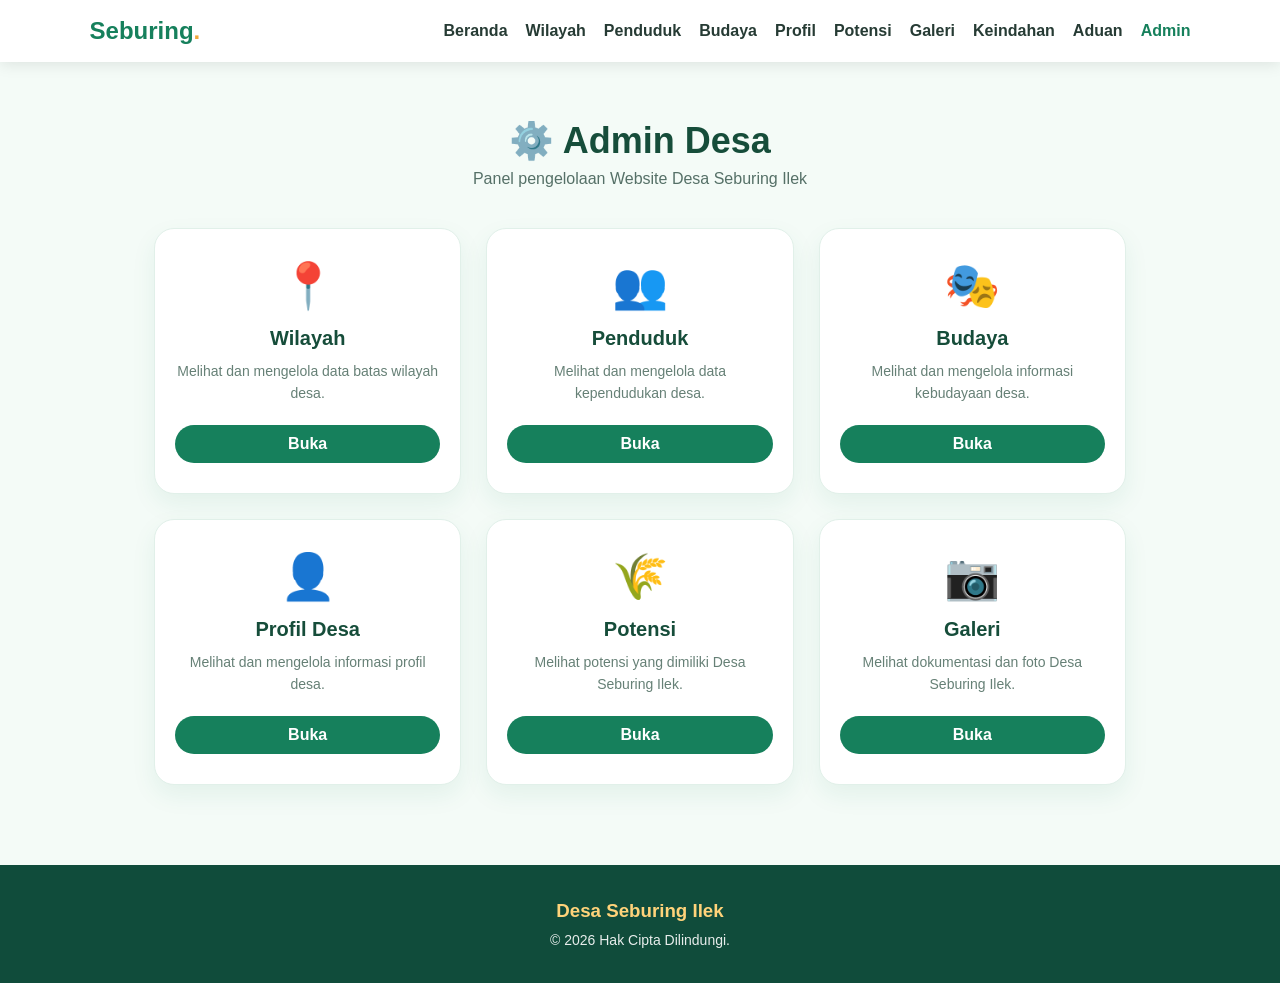
<file: admin.html>
<!DOCTYPE html>
<html lang="id">
<head>
    <meta charset="UTF-8">
    <meta name="viewport" content="width=device-width, initial-scale=1.0">
    <title>Admin | Desa Seburing Ilek</title>
    <link rel="stylesheet" href="style.css">
</head>
<body>

    <!-- NAVBAR -->
    <nav>
        <div class="logo">Seburing<span>.</span></div>
        <ul>
            <li><a href="index.html">Beranda</a></li>
            <li><a href="#">Wilayah</a></li>
            <li><a href="#">Penduduk</a></li>
            <li><a href="#">Budaya</a></li>
            <li><a href="#">Profil</a></li>
            <li><a href="#">Potensi</a></li>
            <li><a href="#">Galeri</a></li>
            <li><a href="#">Keindahan</a></li>
            <li><a href="aduan.html">Aduan</a></li>
            <li><a href="admin.html" class="active">Admin</a></li>
        </ul>
    </nav>

    <!-- KONTEN ADMIN -->
    <div class="admin-container">
        <div class="admin-header">
            <h1>⚙️ Admin Desa</h1>
            <p>Panel pengelolaan Website Desa Seburing Ilek</p>
        </div>

        <div class="admin-grid">
            <div class="admin-card">
                <div class="icon">📍</div>
                <h3>Wilayah</h3>
                <p>Melihat dan mengelola data batas wilayah desa.</p>
                <a href="#" class="btn-admin">Buka</a>
            </div>

            <div class="admin-card">
                <div class="icon">👥</div>
                <h3>Penduduk</h3>
                <p>Melihat dan mengelola data kependudukan desa.</p>
                <a href="#" class="btn-admin">Buka</a>
            </div>

            <div class="admin-card">
                <div class="icon">🎭</div>
                <h3>Budaya</h3>
                <p>Melihat dan mengelola informasi kebudayaan desa.</p>
                <a href="#" class="btn-admin">Buka</a>
            </div>

            <div class="admin-card">
                <div class="icon">👤</div>
                <h3>Profil Desa</h3>
                <p>Melihat dan mengelola informasi profil desa.</p>
                <a href="#" class="btn-admin">Buka</a>
            </div>

            <div class="admin-card">
                <div class="icon">🌾</div>
                <h3>Potensi</h3>
                <p>Melihat potensi yang dimiliki Desa Seburing Ilek.</p>
                <a href="#" class="btn-admin">Buka</a>
            </div>

            <div class="admin-card">
                <div class="icon">📷</div>
                <h3>Galeri</h3>
                <p>Melihat dokumentasi dan foto Desa Seburing Ilek.</p>
                <a href="#" class="btn-admin">Buka</a>
            </div>
        </div>
    </div>

    <!-- FOOTER -->
    <footer>
        <h3>Desa Seburing Ilek</h3>
        <p>&copy; 2026 Hak Cipta Dilindungi.</p>
    </footer>

</body>
</html>
</file>
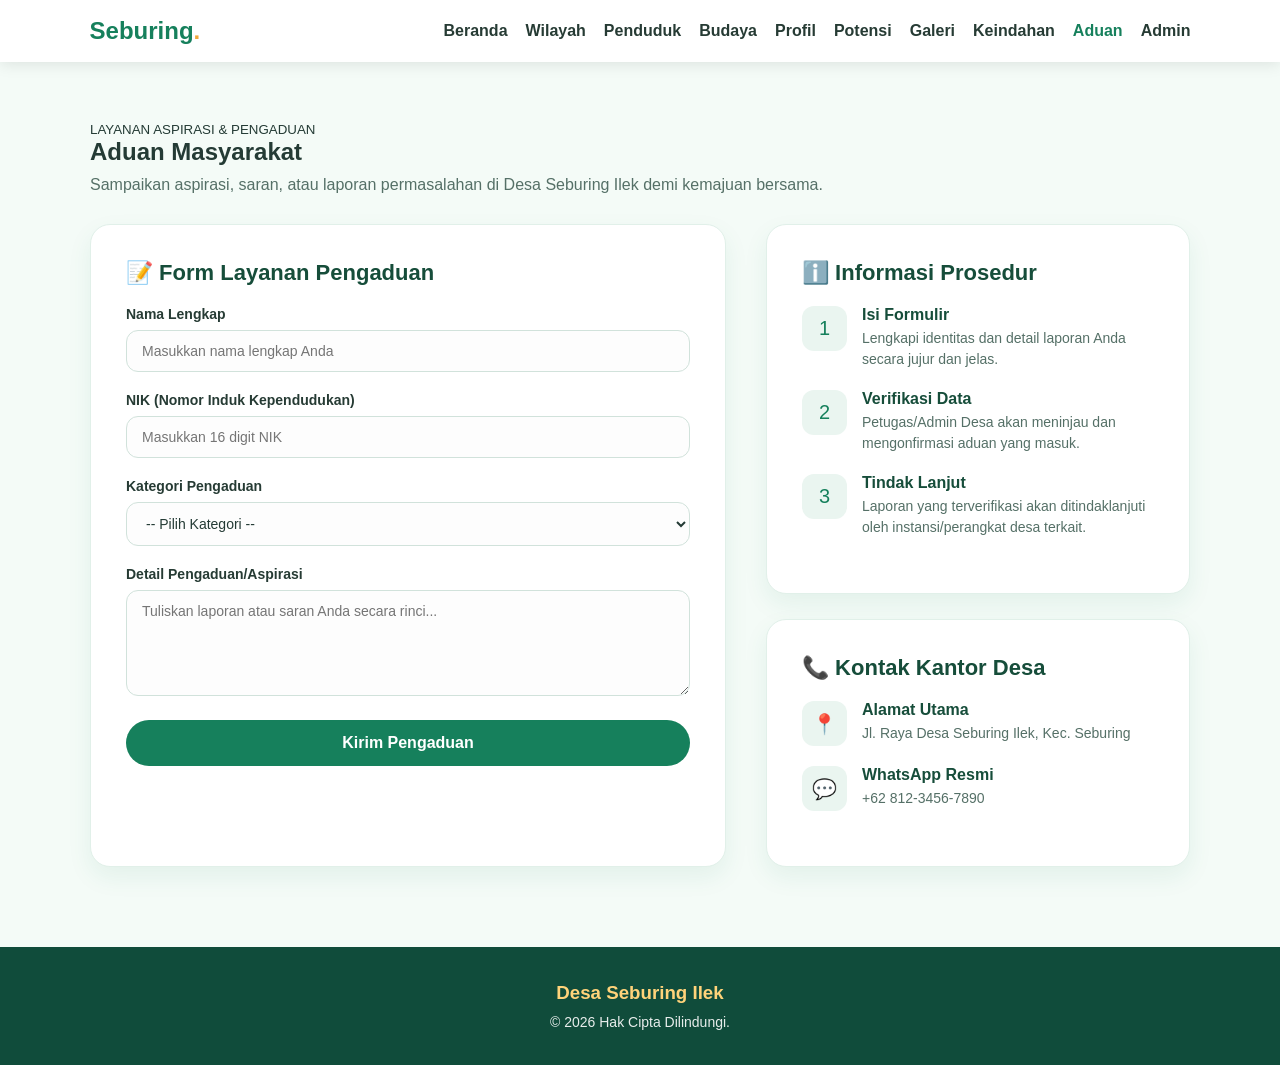
<file: aduan.html>
<!DOCTYPE html>
<html lang="id">
<head>
    <meta charset="UTF-8">
    <meta name="viewport" content="width=device-width, initial-scale=1.0">
    <title>Layanan Aduan | Desa Seburing Ilek</title>
    <link rel="stylesheet" href="style.css">
</head>
<body>

    <!-- NAVBAR -->
    <nav>
        <div class="logo">Seburing<span>.</span></div>
        <ul>
            <li><a href="index.html">Beranda</a></li>
            <li><a href="#">Wilayah</a></li>
            <li><a href="#">Penduduk</a></li>
            <li><a href="#">Budaya</a></li>
            <li><a href="#">Profil</a></li>
            <li><a href="#">Potensi</a></li>
            <li><a href="#">Galeri</a></li>
            <li><a href="#">Keindahan</a></li>
            <li><a href="aduan.html" class="active">Aduan</a></li>
            <li><a href="admin.html">Admin</a></li>
        </ul>
    </nav>

    <!-- SECTION ADUAN -->
    <section class="aduan-section">
        <div class="title">
            <small>LAYANAN ASPIRASI & PENGADUAN</small>
            <h2>Aduan Masyarakat</h2>
            <p style="color: #557067; margin-top: 10px;">Sampaikan aspirasi, saran, atau laporan permasalahan di Desa Seburing Ilek demi kemajuan bersama.</p>
        </div>

        <div class="aduan-grid">
            <!-- Form Pengaduan -->
            <div class="aduan-card">
                <h3>📝 Form Layanan Pengaduan</h3>
                <form action="#" method="POST">
                    <div class="form-group">
                        <label for="nama">Nama Lengkap</label>
                        <input type="text" id="nama" placeholder="Masukkan nama lengkap Anda" required>
                    </div>

                    <div class="form-group">
                        <label for="nik">NIK (Nomor Induk Kependudukan)</label>
                        <input type="text" id="nik" placeholder="Masukkan 16 digit NIK" required>
                    </div>

                    <div class="form-group">
                        <label for="kategori">Kategori Pengaduan</label>
                        <select id="kategori" required>
                            <option value="" disabled selected>-- Pilih Kategori --</option>
                            <option value="Infrastruktur">Infrastruktur & Jalan</option>
                            <option value="Pelayanan">Pelayanan Publik/Desa</option>
                            <option value="Keamanan">Keamanan & Ketertiban</option>
                            <option value="Kebersihan">Kebersihan & Lingkungan</option>
                            <option value="Lainnya">Lain-lain</option>
                        </select>
                    </div>

                    <div class="form-group">
                        <label for="pesan">Detail Pengaduan/Aspirasi</label>
                        <textarea id="pesan" rows="5" placeholder="Tuliskan laporan atau saran Anda secara rinci..." required></textarea>
                    </div>

                    <button type="submit" class="btn-submit">Kirim Pengaduan</button>
                </form>
            </div>

            <!-- Informasi Kontak & Prosedur -->
            <div>
                <div class="aduan-card" style="margin-bottom: 25px;">
                    <h3>ℹ️ Informasi Prosedur</h3>
                    
                    <div class="info-item">
                        <div class="icon-box">1</div>
                        <div>
                            <h4>Isi Formulir</h4>
                            <p>Lengkapi identitas dan detail laporan Anda secara jujur dan jelas.</p>
                        </div>
                    </div>

                    <div class="info-item">
                        <div class="icon-box">2</div>
                        <div>
                            <h4>Verifikasi Data</h4>
                            <p>Petugas/Admin Desa akan meninjau dan mengonfirmasi aduan yang masuk.</p>
                        </div>
                    </div>

                    <div class="info-item">
                        <div class="icon-box">3</div>
                        <div>
                            <h4>Tindak Lanjut</h4>
                            <p>Laporan yang terverifikasi akan ditindaklanjuti oleh instansi/perangkat desa terkait.</p>
                        </div>
                    </div>
                </div>

                <!-- Kontak Kantor Desa -->
                <div class="aduan-card">
                    <h3>📞 Kontak Kantor Desa</h3>
                    
                    <div class="info-item">
                        <div class="icon-box">📍</div>
                        <div>
                            <h4>Alamat Utama</h4>
                            <p>Jl. Raya Desa Seburing Ilek, Kec. Seburing</p>
                        </div>
                    </div>

                    <div class="info-item">
                        <div class="icon-box">💬</div>
                        <div>
                            <h4>WhatsApp Resmi</h4>
                            <p>+62 812-3456-7890</p>
                        </div>
                    </div>
                </div>
            </div>
        </div>
    </section>

    <!-- FOOTER -->
    <footer>
        <h3>Desa Seburing Ilek</h3>
        <p>&copy; 2026 Hak Cipta Dilindungi.</p>
    </footer>

</body>
</html>
</file>
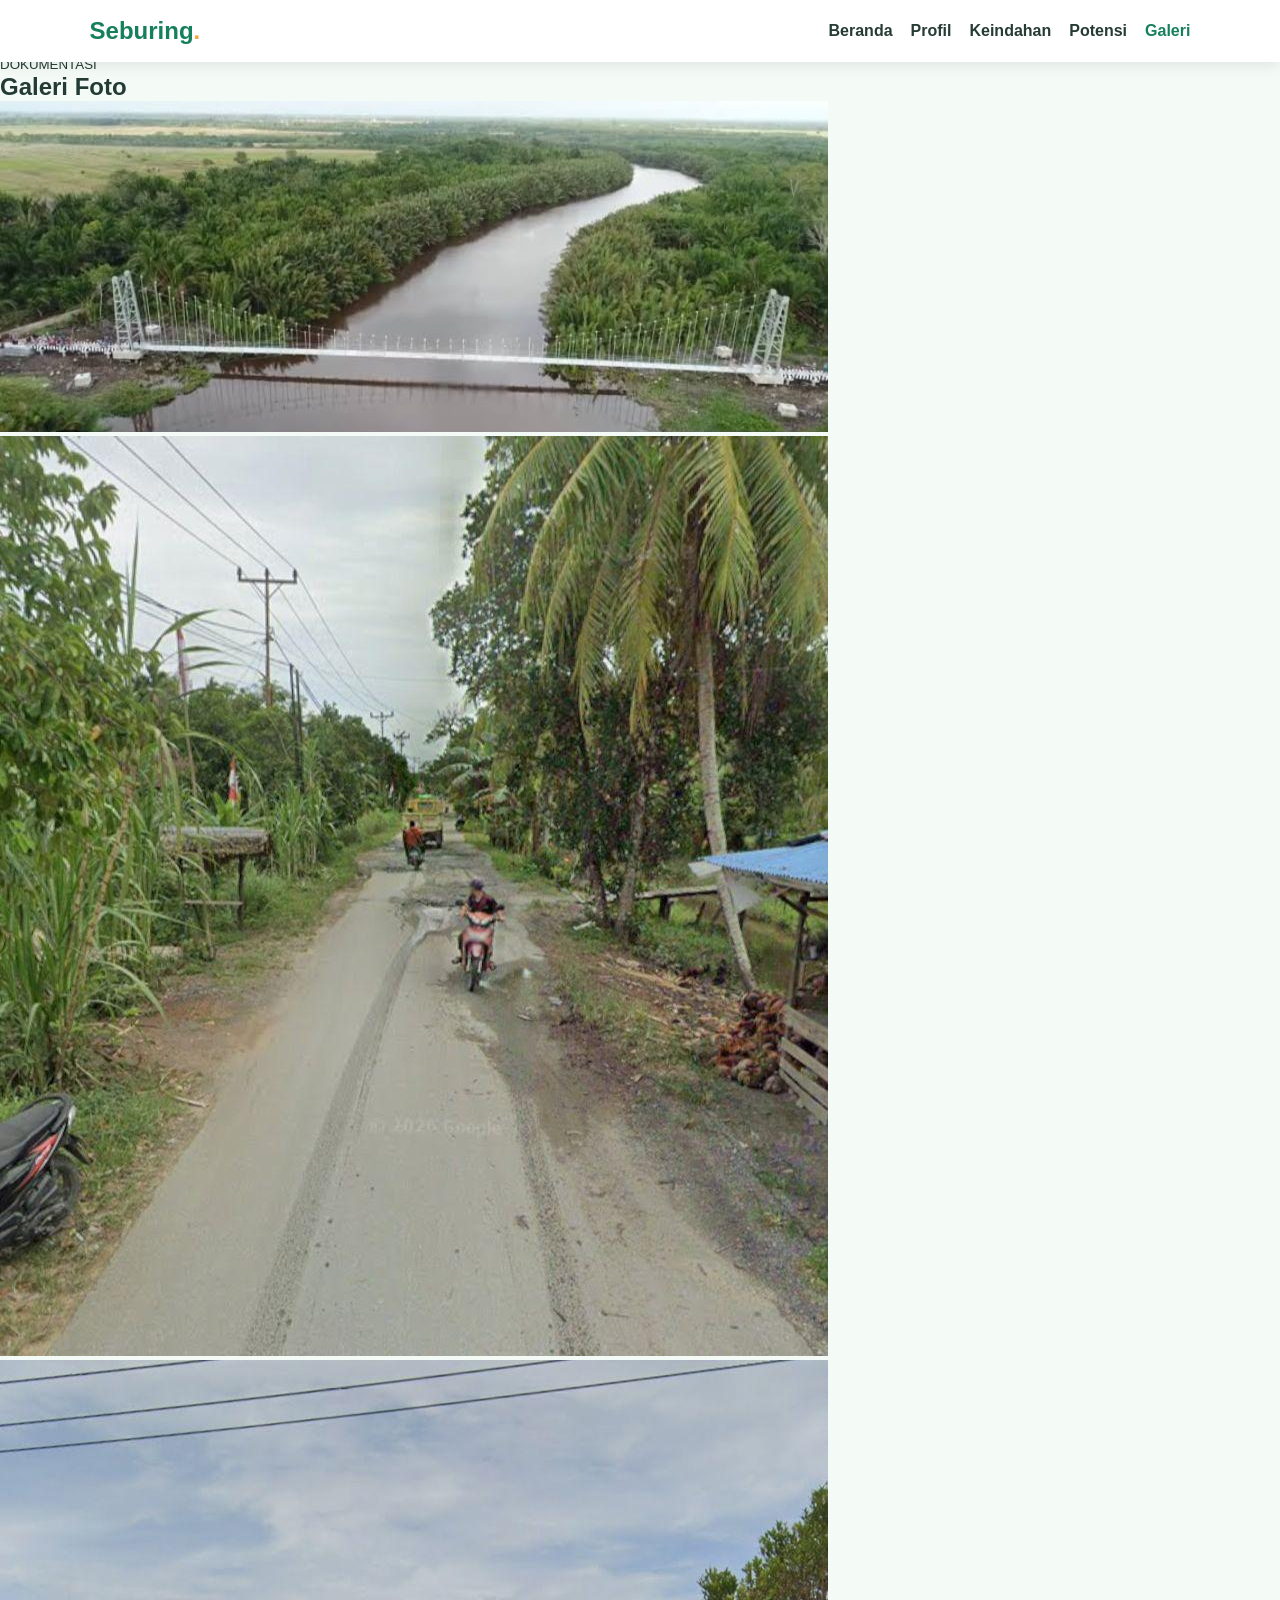
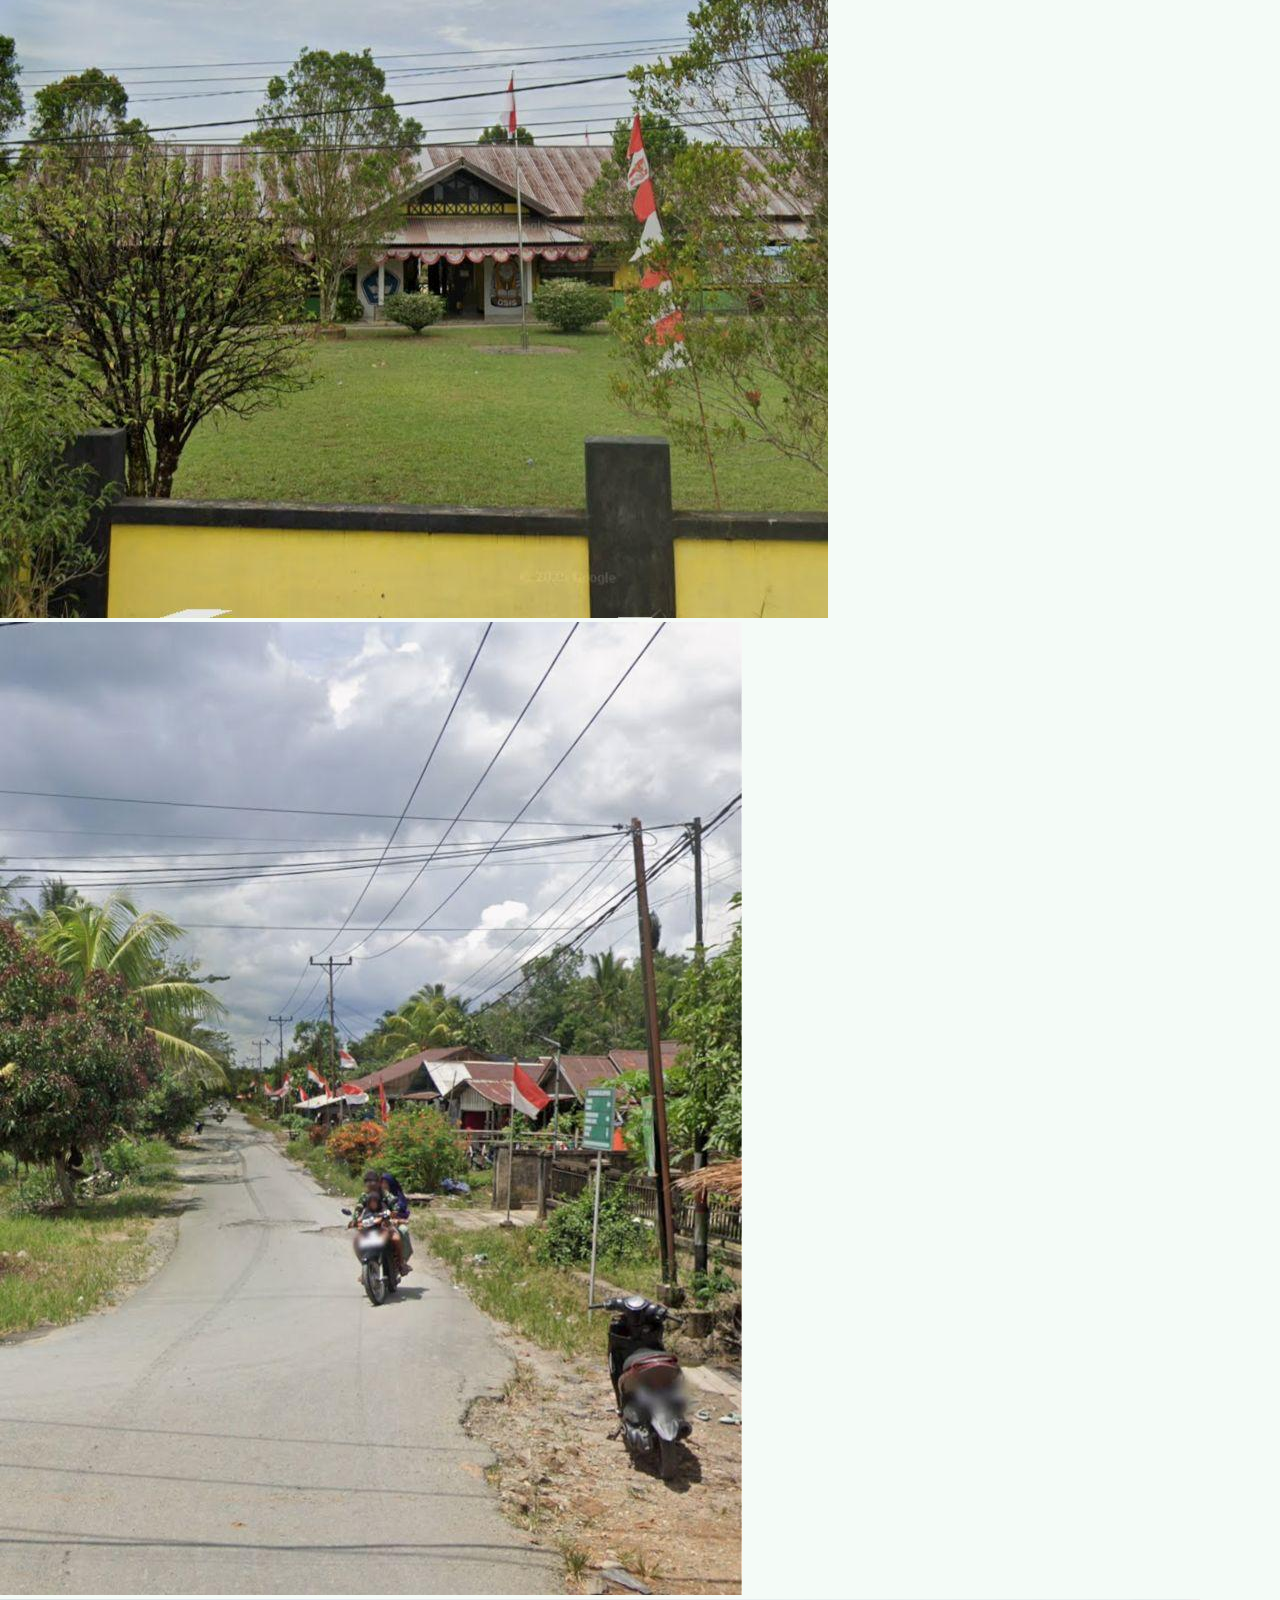
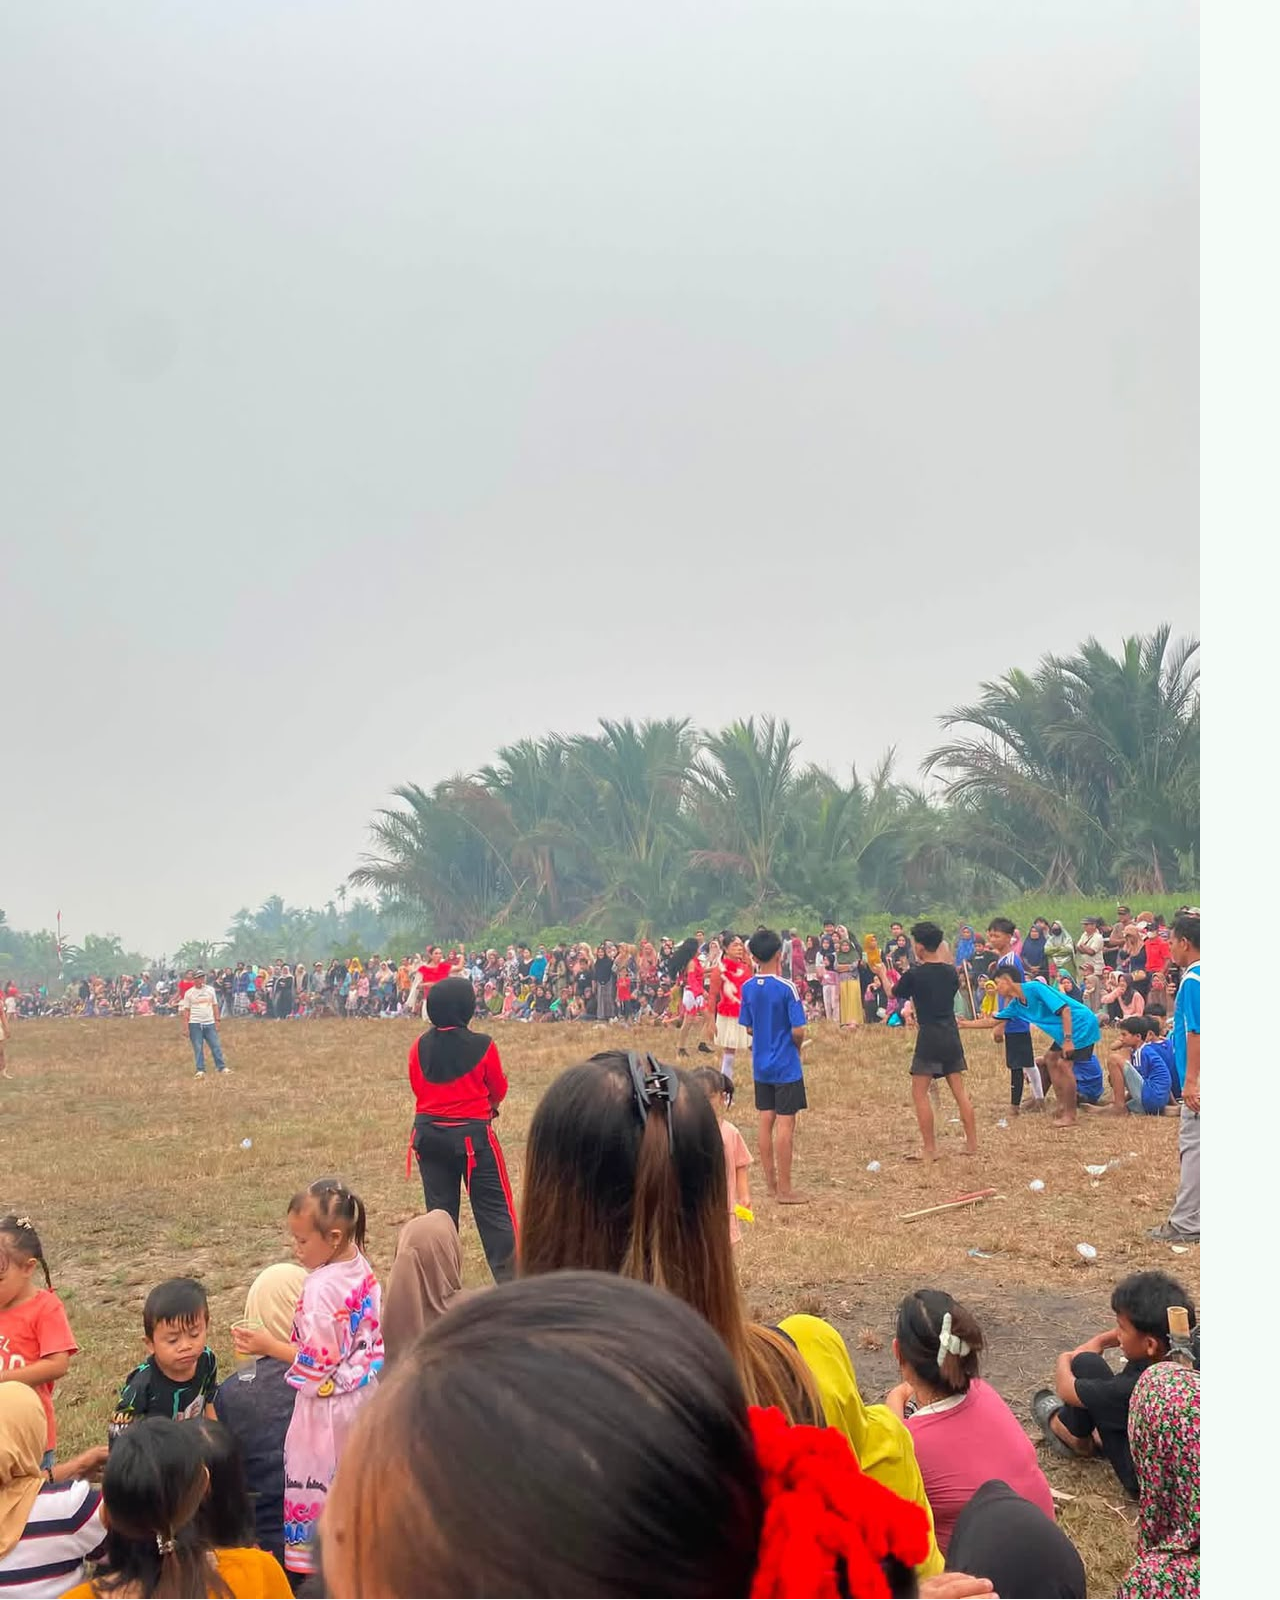
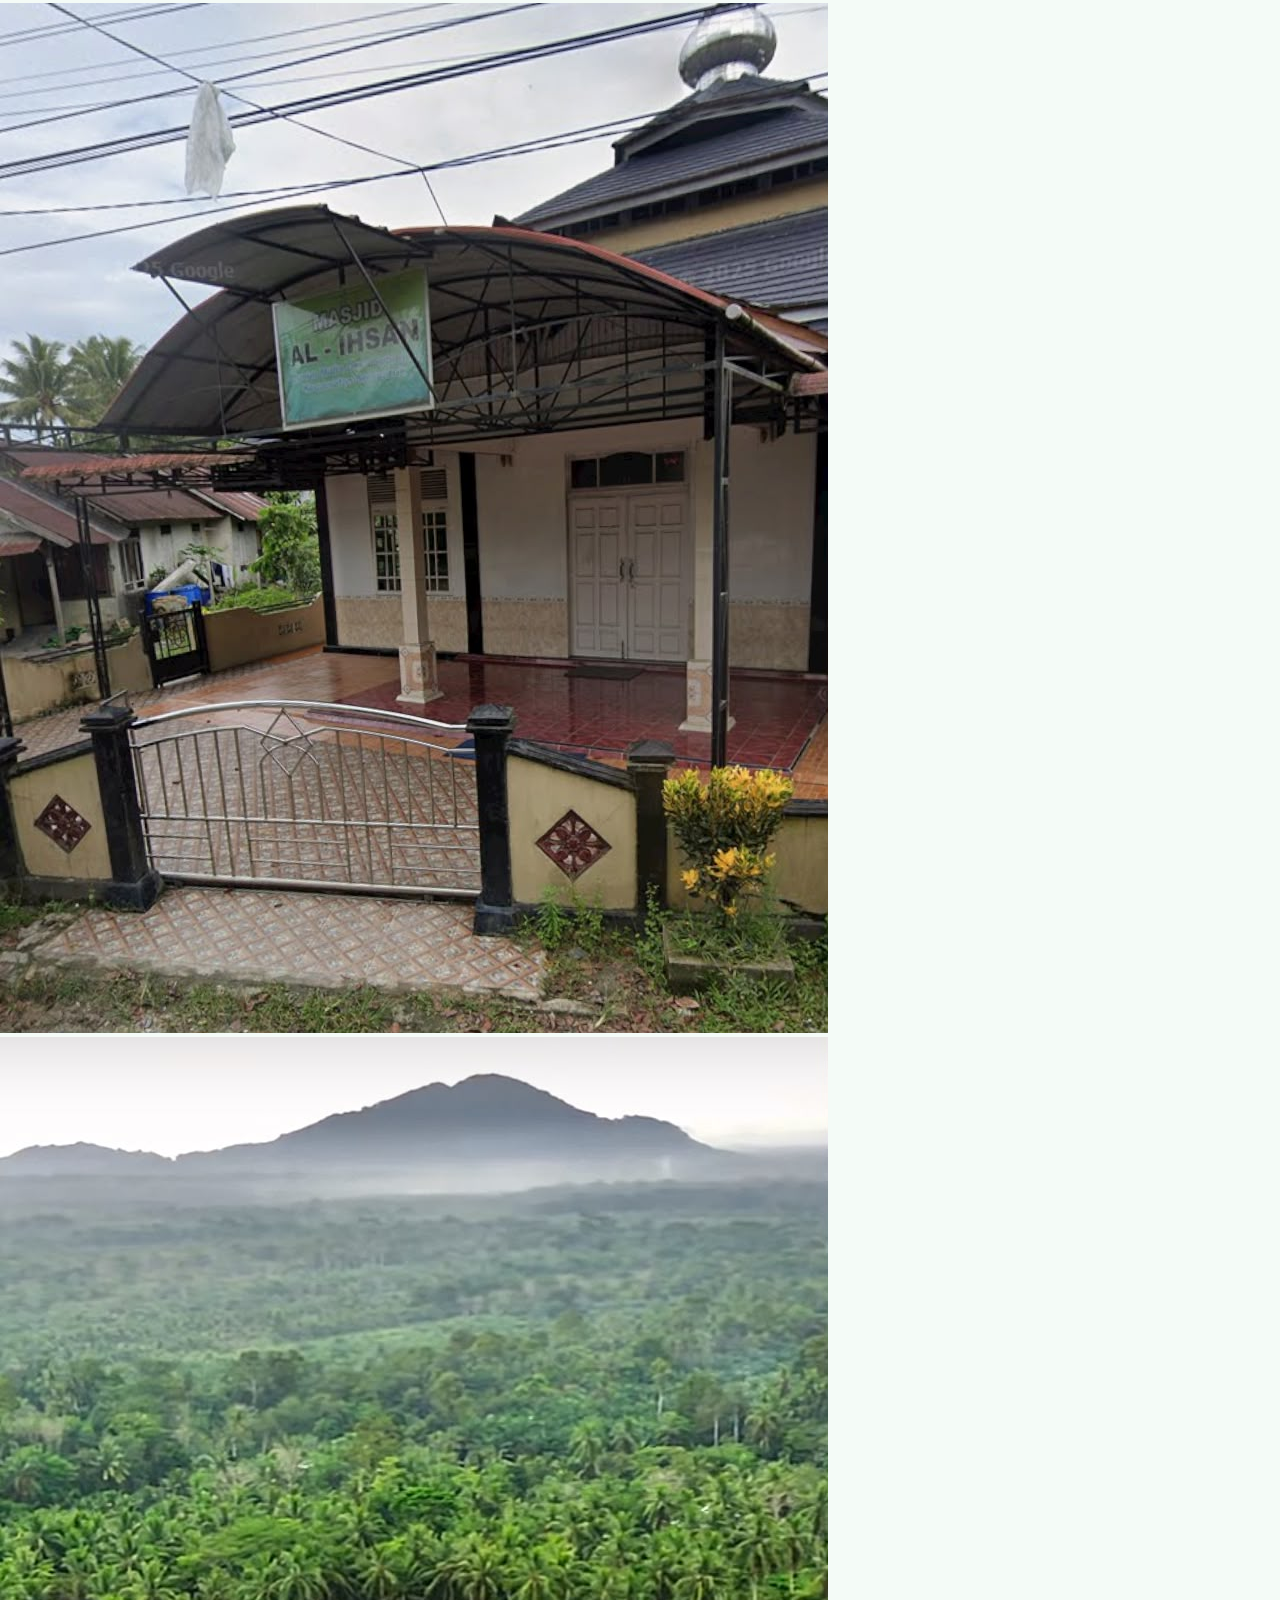
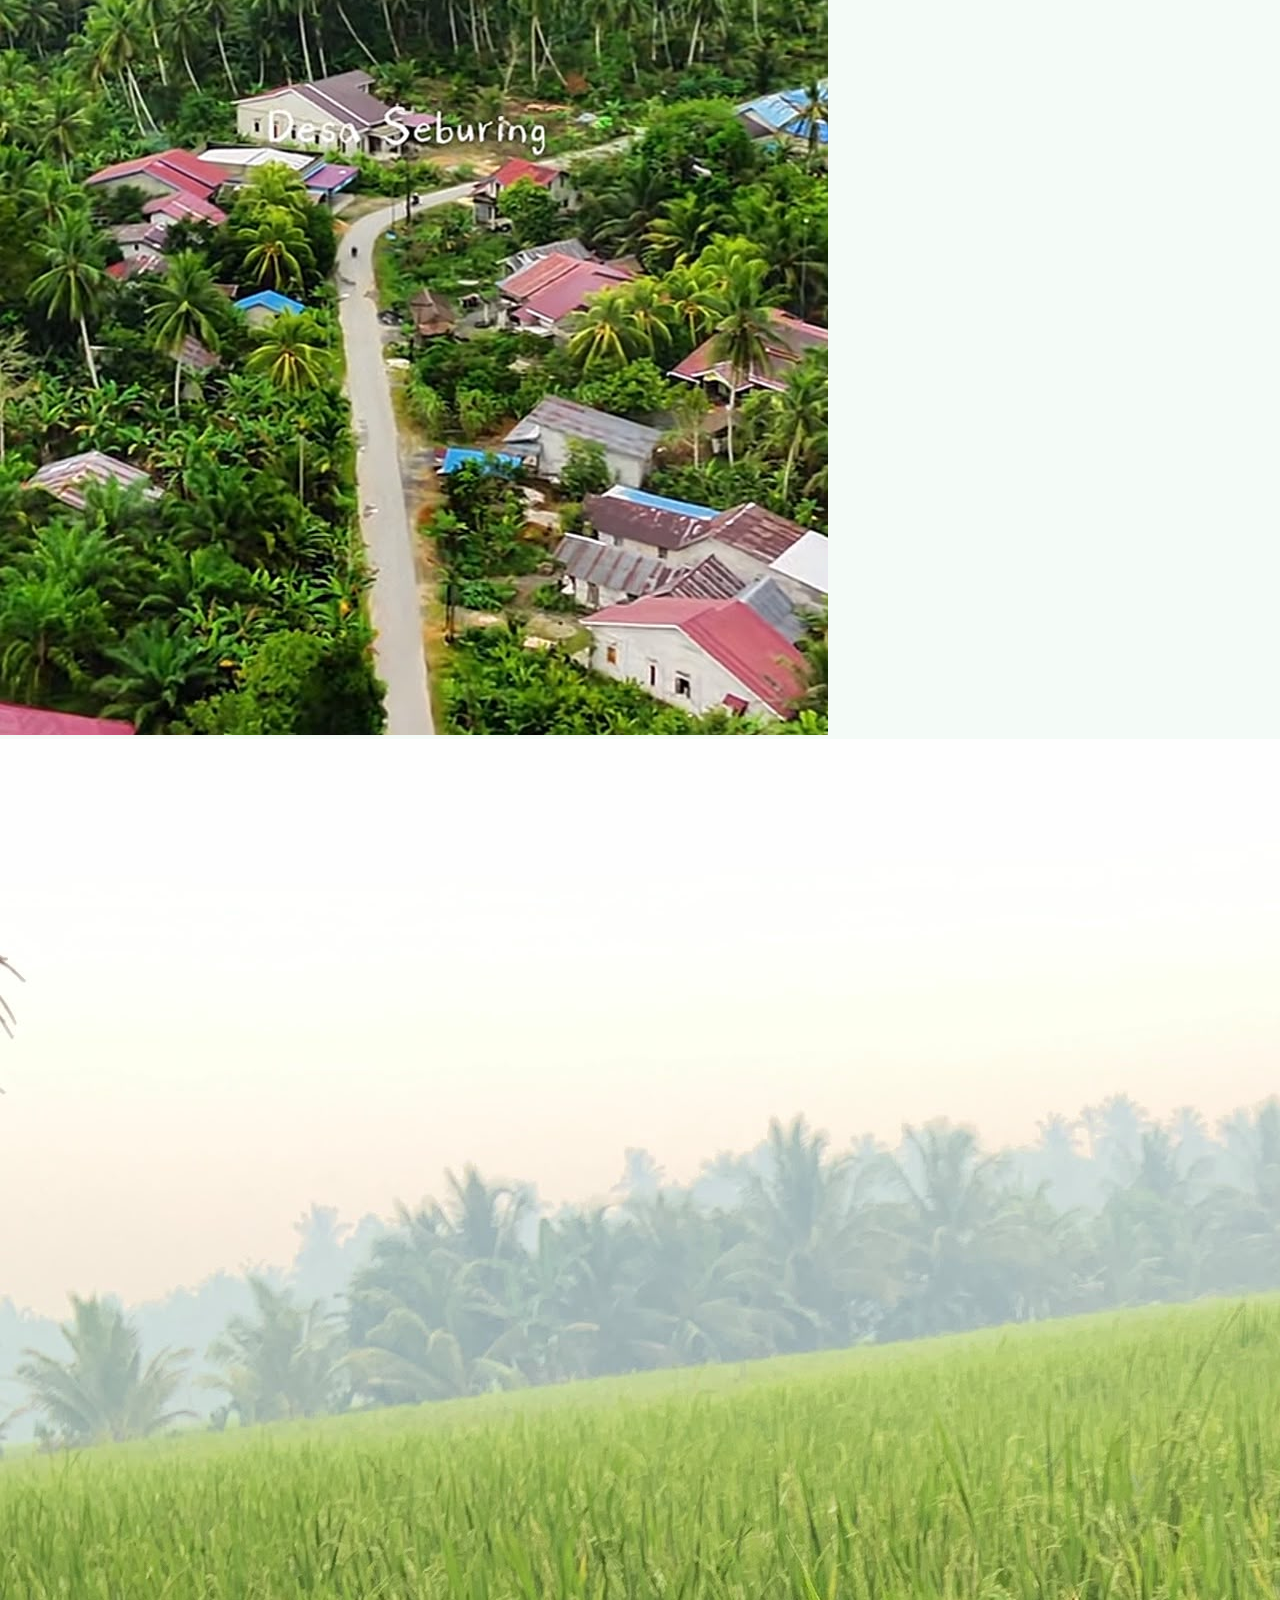
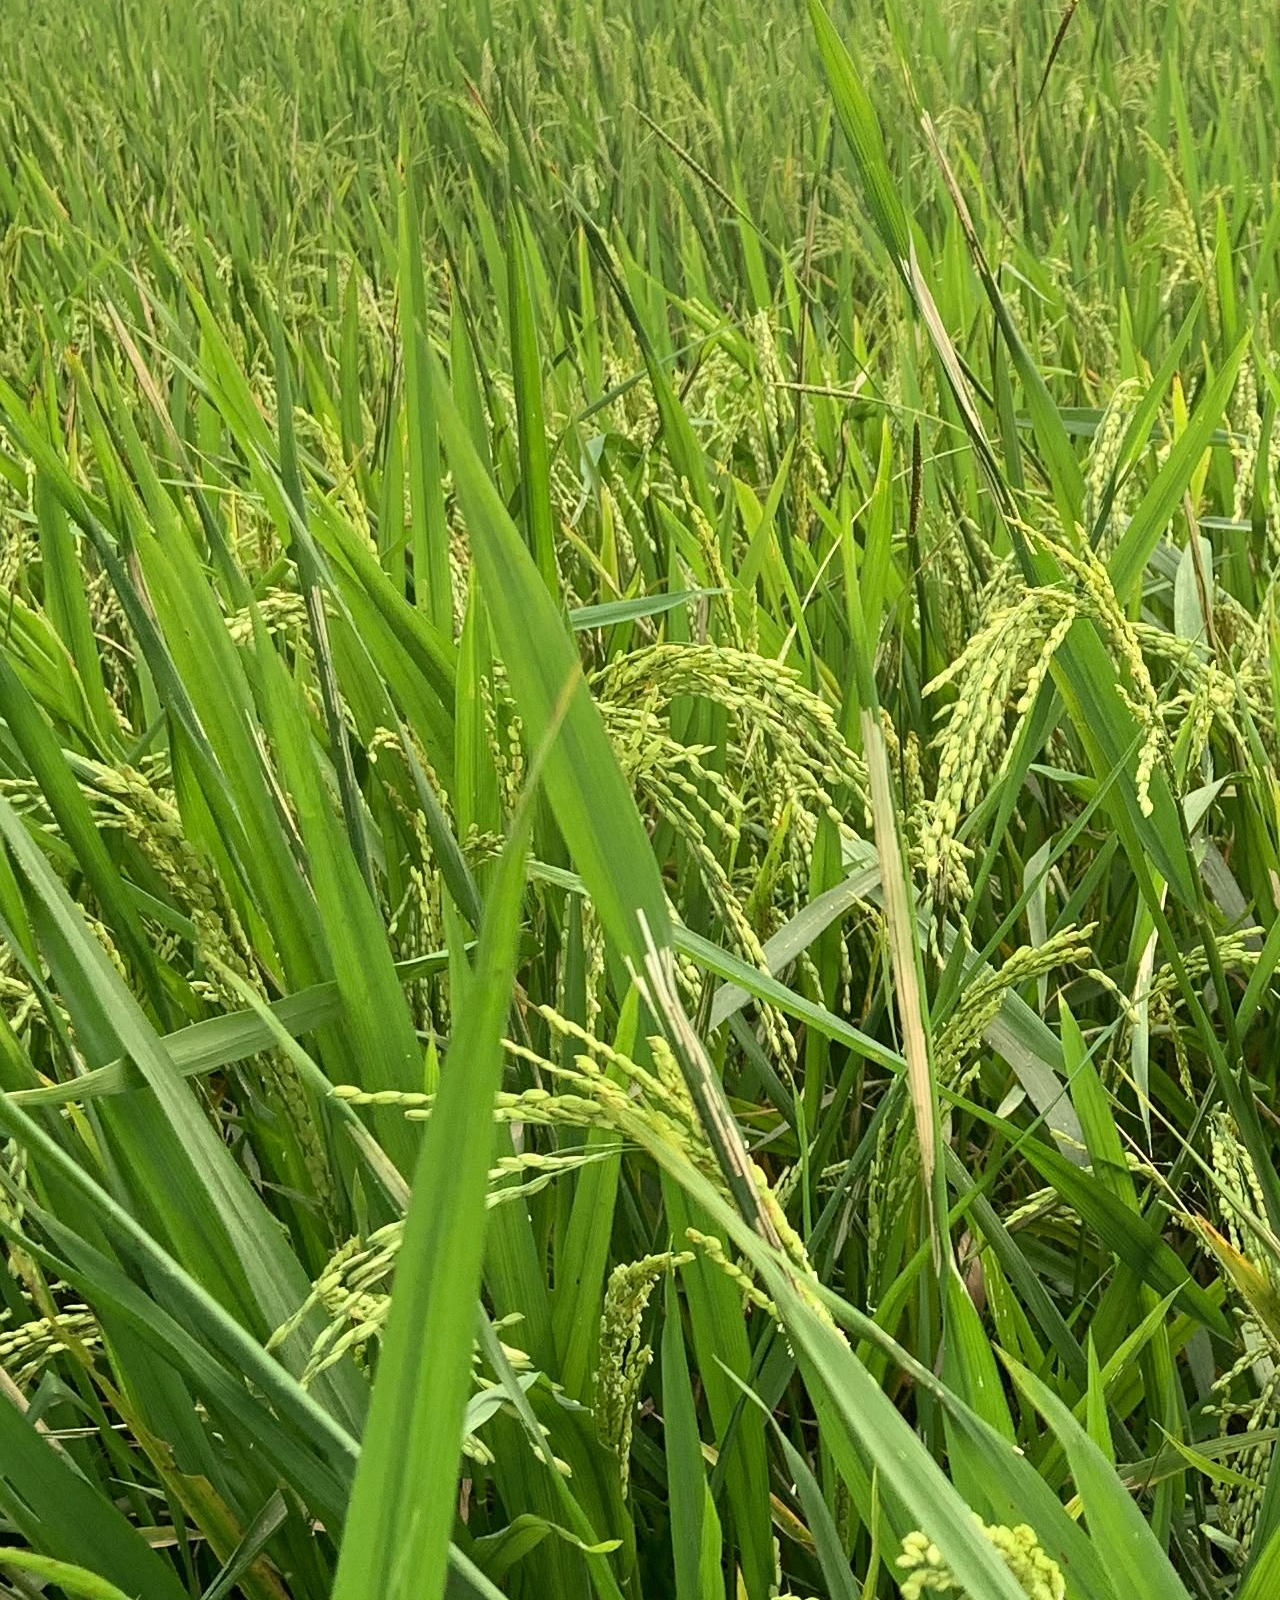
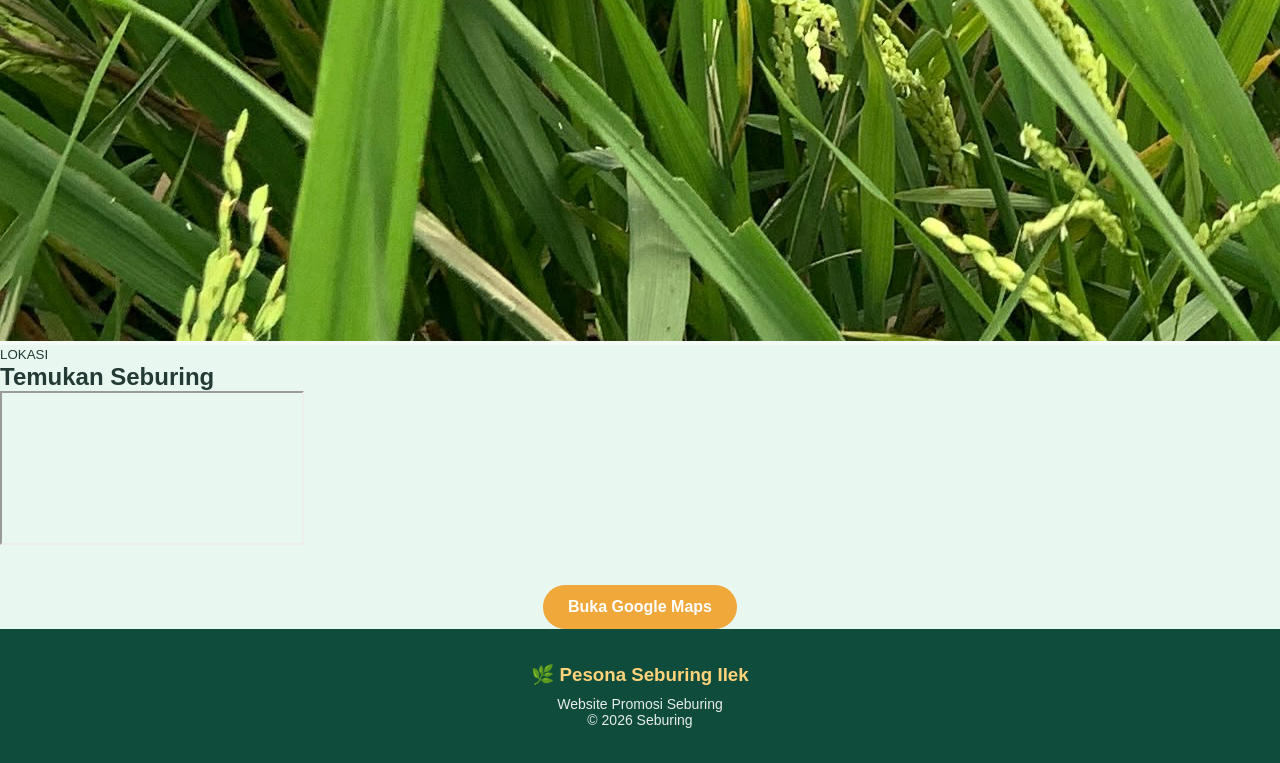
<file: galeri.html>
<!DOCTYPE html>
<html lang="id">
<head>

    <meta charset="UTF-8">

    <meta name="viewport"
          content="width=device-width, initial-scale=1.0">

    <title>Galeri Seburing</title>

    <link rel="stylesheet"
          href="style.css">

</head>

<body>

<nav>

    <div class="logo">
        Seburing<span>.</span>
    </div>

    <ul>

        <li>
            <a href="index.html">
                Beranda
            </a>
        </li>

        <li>
            <a href="profil.html">
                Profil
            </a>
        </li>

        <li>
            <a href="keindahan.html">
                Keindahan
            </a>
        </li>

        <li>
            <a href="potensi.html">
                Potensi
            </a>
        </li>

        <li>
            <a class="active"
               href="galeri.html">
                Galeri
            </a>
        </li>

    </ul>

</nav>


<header class="page-header">

    <div>

        <h1>Galeri Seburing</h1>

        <p>
            Dokumentasi Seburing Ilek
        </p>

    </div>

</header>


<section>

    <div class="title">

        <small>DOKUMENTASI</small>

        <h2>Galeri Foto</h2>

    </div>


    <div class="gallery">

        <img src="jembatan.jpeg"
             alt="Seburing 1">

        <img src="jlndepan.jpeg"
             alt="Seburing 2">

        <img src="smp.jpeg"
             alt="Seburing 3">

        <img src="simpang.jpeg"
             alt="Seburing 4">

        <img src="bola.jpeg"
             alt="Seburing 5">

        <img src="mesjid.jpeg"
             alt="Seburing 6">

        <img src="dronsibu.jpeg"
             alt="Seburing 7">

        <img src="ume.jpeg"
             alt="Seburing 8">

    </div>

</section>


<section style="background:#e8f7f0;">

    <div class="title">

        <small>LOKASI</small>

        <h2>Temukan Seburing</h2>

    </div>


    <div class="map">

        <iframe
            src="https://www.google.com/maps?q=Seburing,+Semparuk,+Sambas,+Kalimantan+Barat&output=embed"
            loading="lazy">
        </iframe>

    </div>

    <br><br>

    <center>

        <a
            class="btn"
            href="https://www.google.com/maps/search/?api=1&query=Seburing+Semparuk+Sambas+Kalimantan+Barat"
            target="_blank">

            Buka Google Maps

        </a>

    </center>

</section>


<footer>

    <h3>
        🌿 Pesona Seburing Ilek
    </h3>

    <p>
        Website Promosi Seburing
    </p>

    <p>
        © 2026 Seburing
    </p>

</footer>

</body>
</html>
</file>
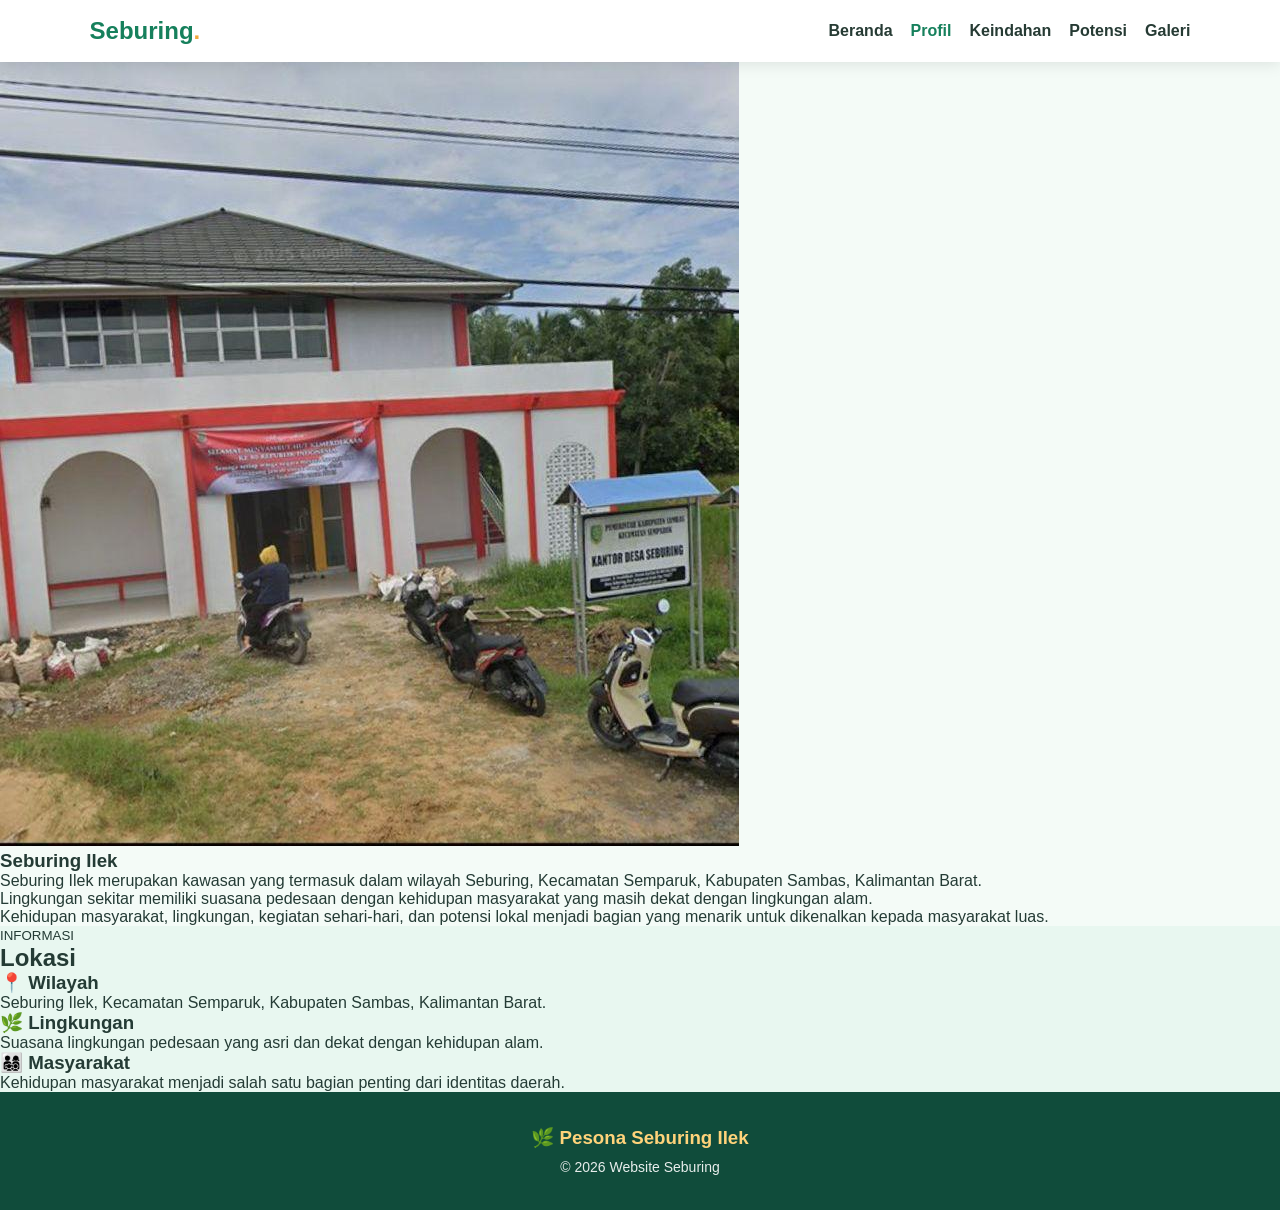
<file: profil.html>
<!DOCTYPE html>
<html lang="id">
<head>
    <meta charset="UTF-8">
    <meta name="viewport" content="width=device-width, initial-scale=1.0">
    <title>Profil Seburing Ilek</title>
    <link rel="stylesheet" href="style.css">
</head>

<body>

<nav>
    <div class="logo">Seburing<span>.</span></div>

    <ul>
        <li><a href="index.html">Beranda</a></li>
        <li><a class="active" href="profil.html">Profil</a></li>
        <li><a href="keindahan.html">Keindahan</a></li>
        <li><a href="potensi.html">Potensi</a></li>
        <li><a href="galeri.html">Galeri</a></li>
    </ul>
</nav>

<header class="page-header">

    <div>
        <h1>Profil Seburing</h1>
        <p>Mengenal Seburing Ilek lebih dekat</p>
    </div>

</header>

<section>

    <div class="two-column">

        <img src="balai.jpeg" alt="Seburing Hilir">

        <div class="text">

            <h3>Seburing Ilek</h3>

            <p>
                Seburing Ilek merupakan kawasan yang
                termasuk dalam wilayah Seburing, Kecamatan
                Semparuk, Kabupaten Sambas, Kalimantan Barat.
            </p>

            <p>
                Lingkungan sekitar memiliki suasana pedesaan
                dengan kehidupan masyarakat yang masih dekat
                dengan lingkungan alam.
            </p>

            <p>
                Kehidupan masyarakat, lingkungan, kegiatan
                sehari-hari, dan potensi lokal menjadi bagian
                yang menarik untuk dikenalkan kepada masyarakat
                luas.
            </p>

        </div>

    </div>

</section>

<section style="background:#e8f7f0;">

    <div class="title">
        <small>INFORMASI</small>
        <h2>Lokasi</h2>
    </div>

    <div class="cards">

        <div class="card">
            <div class="card-body">
                <h3>📍 Wilayah</h3>
                <p>
                    Seburing Ilek,
                    Kecamatan Semparuk,
                    Kabupaten Sambas,
                    Kalimantan Barat.
                </p>
            </div>
        </div>

        <div class="card">
            <div class="card-body">
                <h3>🌿 Lingkungan</h3>
                <p>
                    Suasana lingkungan pedesaan yang
                    asri dan dekat dengan kehidupan alam.
                </p>
            </div>
        </div>

        <div class="card">
            <div class="card-body">
                <h3>👨‍👩‍👧‍👦 Masyarakat</h3>
                <p>
                    Kehidupan masyarakat menjadi salah
                    satu bagian penting dari identitas daerah.
                </p>
            </div>
        </div>

    </div>

</section>

<footer>
    <h3>🌿 Pesona Seburing Ilek</h3>
    <p>© 2026 Website Seburing</p>
</footer>

</body>
</html>
</file>
<file: style.css>
* {
    margin: 0;
    padding: 0;
    box-sizing: border-box;
    scroll-behavior: smooth;
}

body {
    font-family: Arial, sans-serif;
    background: #f4fbf7;
    color: #243b35;
}

/* NAVBAR */
nav {
    width: 100%;
    background: #ffffff;
    display: flex;
    justify-content: space-between;
    align-items: center;
    padding: 17px 7%;
    position: fixed;
    top: 0;
    left: 0;
    z-index: 1000;
    box-shadow: 0 2px 15px rgba(0,0,0,.1);
}

.logo {
    font-size: 24px;
    font-weight: bold;
    color: #16805c;
    white-space: nowrap;
    flex-shrink: 0;
}

.logo span {
    color: #f0a83b;
}

nav ul {
    display: flex;
    list-style: none;
    gap: 18px;
    margin: 0;
    padding: 0;
    align-items: center;
    white-space: nowrap;
}

nav ul li {
    list-style: none;
}

nav ul li a {
    text-decoration: none;
    color: #263b34;
    font-weight: 600;
    transition: .3s;
    white-space: nowrap;
}

nav ul li a:hover,
nav ul li a.active {
    color: #16805c;
}

/* HERO */
.hero {
    height: 100vh;
    display: flex;
    align-items: center;
    padding: 100px 8%;
    color: white;
    background:
        linear-gradient(rgba(0,80,55,.62), rgba(0,90,60,.5)),
        url("img/seburing1.jpg") center/cover;
}

.hero-content {
    max-width: 720px;
}

.hero-content small {
    letter-spacing: 4px;
    font-weight: bold;
}

.hero h1 {
    font-size: clamp(45px, 7vw, 78px);
    margin: 15px 0;
    line-height: 1.05;
}

.hero h1 span {
    color: #ffd37a;
}

.hero p {
    font-size: 18px;
    line-height: 1.8;
    margin-bottom: 30px;
}

.btn {
    display: inline-block;
    padding: 13px 25px;
    border-radius: 30px;
    text-decoration: none;
    background: #f0a83b;
    color: white;
    font-weight: bold;
    transition: .3s;
}

.btn:hover {
    transform: translateY(-3px);
    background: #16805c;
}

/* ADMIN PAGE STYLES */
.admin-container {
    padding-top: 120px;
    padding-bottom: 80px;
    min-height: 85vh;
}

.admin-header {
    text-align: center;
    margin-bottom: 40px;
}

.admin-header h1 {
    font-size: 36px;
    color: #164d3a;
    display: flex;
    align-items: center;
    justify-content: center;
    gap: 10px;
}

.admin-header p {
    color: #557067;
    margin-top: 8px;
    font-size: 16px;
}

.admin-grid {
    display: grid;
    grid-template-columns: repeat(auto-fit, minmax(280px, 1fr));
    gap: 25px;
    max-width: 1100px;
    margin: 0 auto;
    padding: 0 5%;
}

.admin-card {
    background: #ffffff;
    border-radius: 20px;
    padding: 30px 20px;
    text-align: center;
    box-shadow: 0 10px 25px rgba(22, 128, 92, 0.08);
    border: 1px solid #e1f0e9;
    transition: all 0.3s ease;
    display: flex;
    flex-direction: column;
    align-items: center;
}

.admin-card:hover {
    transform: translateY(-8px);
    box-shadow: 0 15px 30px rgba(22, 128, 92, 0.15);
    border-color: #16805c;
}

.admin-card .icon {
    font-size: 45px;
    margin-bottom: 15px;
}

.admin-card h3 {
    color: #164d3a;
    font-size: 20px;
    margin-bottom: 10px;
}

.admin-card p {
    color: #668076;
    font-size: 14px;
    line-height: 1.6;
    margin-bottom: 20px;
    flex-grow: 1;
}

.btn-admin {
    display: inline-block;
    width: 100%;
    padding: 10px 0;
    border-radius: 25px;
    background: #16805c;
    color: #ffffff;
    text-decoration: none;
    font-weight: bold;
    transition: 0.3s;
}

.btn-admin:hover {
    background: #f0a83b;
    color: #ffffff;
}

/* ADUAN PAGE STYLES */
.aduan-section {
    padding-top: 120px;
    padding-bottom: 80px;
    max-width: 1100px;
    margin: 0 auto;
}

.aduan-grid {
    display: grid;
    grid-template-columns: 1.2fr 0.8fr;
    gap: 40px;
    margin-top: 30px;
}

.aduan-card {
    background: #ffffff;
    padding: 35px;
    border-radius: 20px;
    box-shadow: 0 10px 25px rgba(22, 128, 92, 0.08);
    border: 1px solid #e1f0e9;
}

.aduan-card h3 {
    color: #164d3a;
    font-size: 22px;
    margin-bottom: 20px;
    display: flex;
    align-items: center;
    gap: 10px;
}

.form-group {
    margin-bottom: 20px;
}

.form-group label {
    display: block;
    margin-bottom: 8px;
    font-weight: 600;
    color: #263b34;
    font-size: 14px;
}

.form-group input,
.form-group select,
.form-group textarea {
    width: 100%;
    padding: 12px 15px;
    border: 1.5px solid #d1e2db;
    border-radius: 12px;
    font-family: inherit;
    font-size: 14px;
    color: #243b35;
    background: #fdfdfd;
    transition: 0.3s;
}

.form-group input:focus,
.form-group select:focus,
.form-group textarea:focus {
    outline: none;
    border-color: #16805c;
    box-shadow: 0 0 0 4px rgba(22, 128, 92, 0.12);
    background: #ffffff;
}

.btn-submit {
    width: 100%;
    padding: 14px;
    background: #16805c;
    color: #ffffff;
    border: none;
    border-radius: 30px;
    font-size: 16px;
    font-weight: bold;
    cursor: pointer;
    transition: 0.3s;
}

.btn-submit:hover {
    background: #f0a83b;
    transform: translateY(-2px);
    box-shadow: 0 8px 20px rgba(240, 168, 59, 0.3);
}

.info-item {
    display: flex;
    align-items: flex-start;
    gap: 15px;
    margin-bottom: 20px;
}

.info-item .icon-box {
    width: 45px;
    height: 45px;
    background: #eaf5f0;
    color: #16805c;
    border-radius: 12px;
    display: flex;
    align-items: center;
    justify-content: center;
    font-size: 20px;
    flex-shrink: 0;
}

.info-item div h4 {
    color: #164d3a;
    font-size: 16px;
    margin-bottom: 4px;
}

.info-item div p {
    color: #557067;
    font-size: 14px;
    line-height: 1.5;
}

/* FOOTER */
footer {
    background: #104c3b;
    color: white;
    text-align: center;
    padding: 35px 20px;
}

footer h3 {
    color: #ffd37a;
    margin-bottom: 10px;
}

footer p {
    font-size: 14px;
    opacity: .9;
}
</file>
